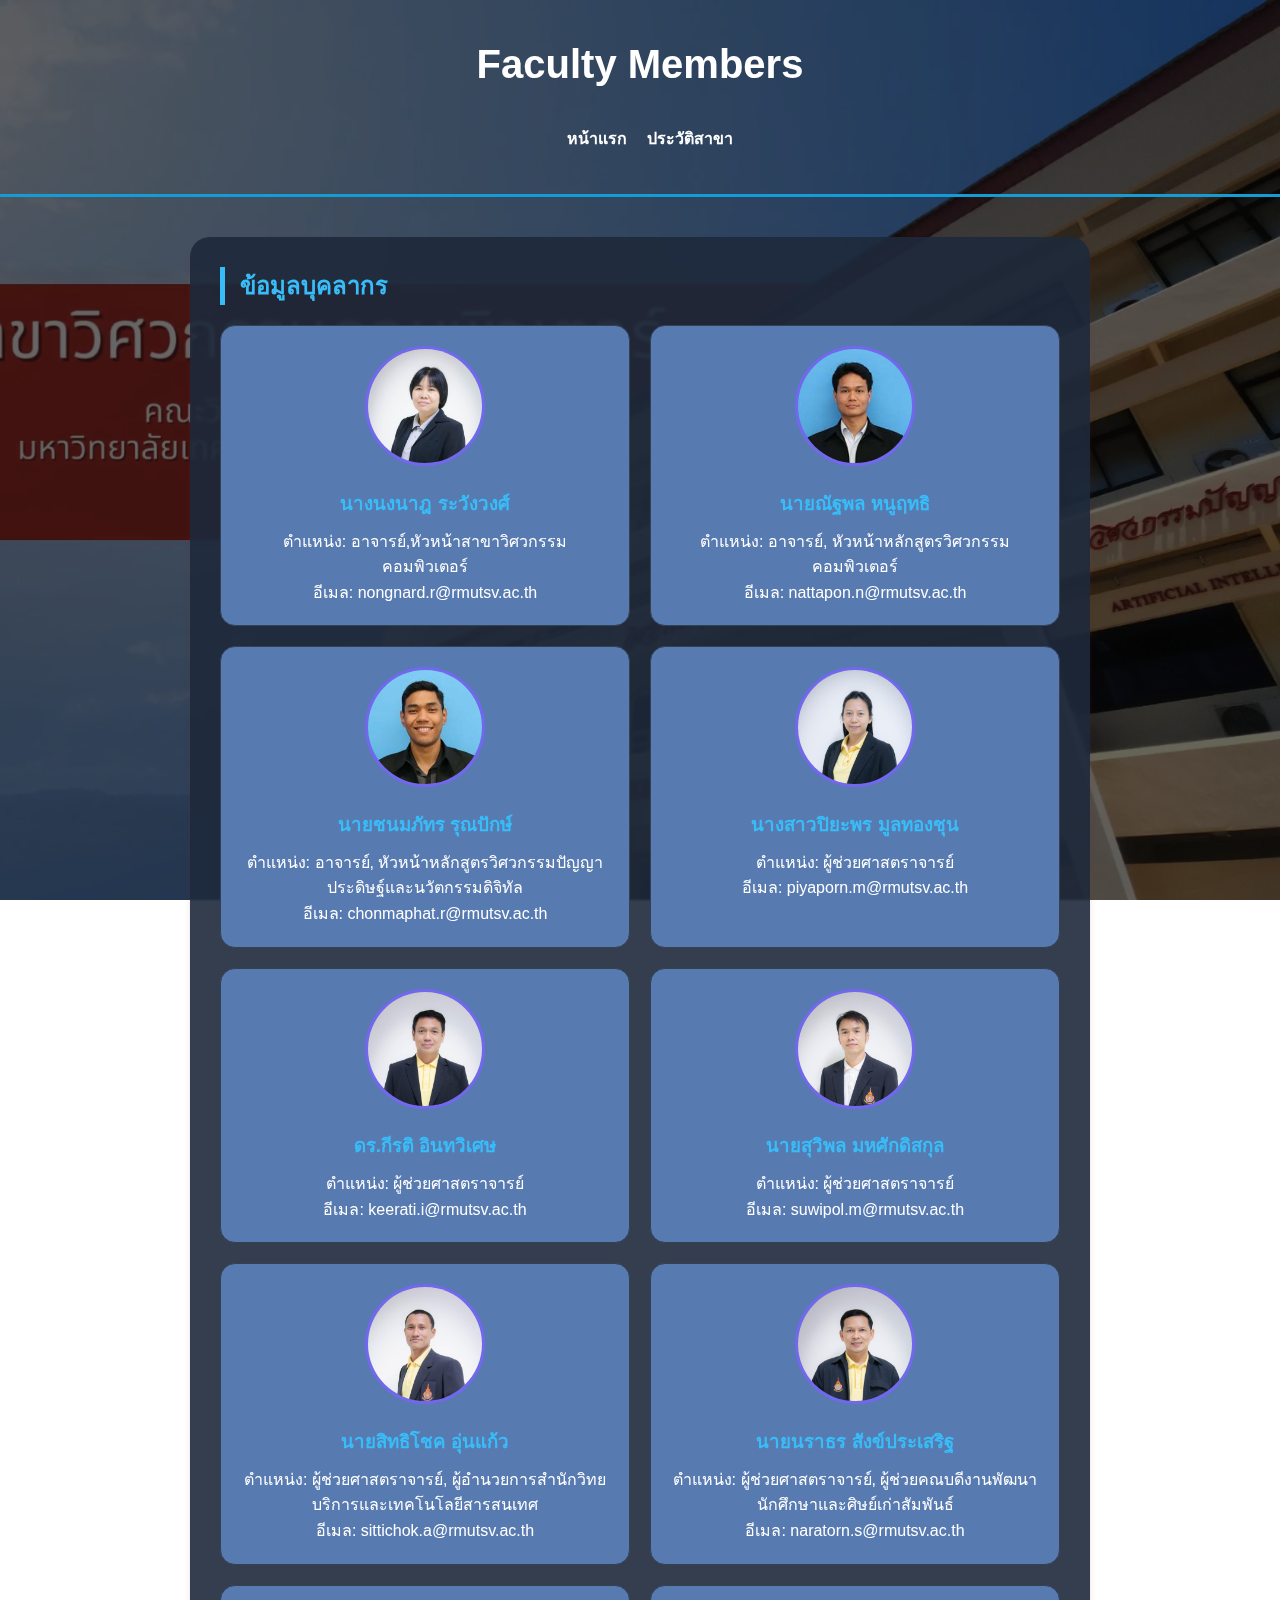
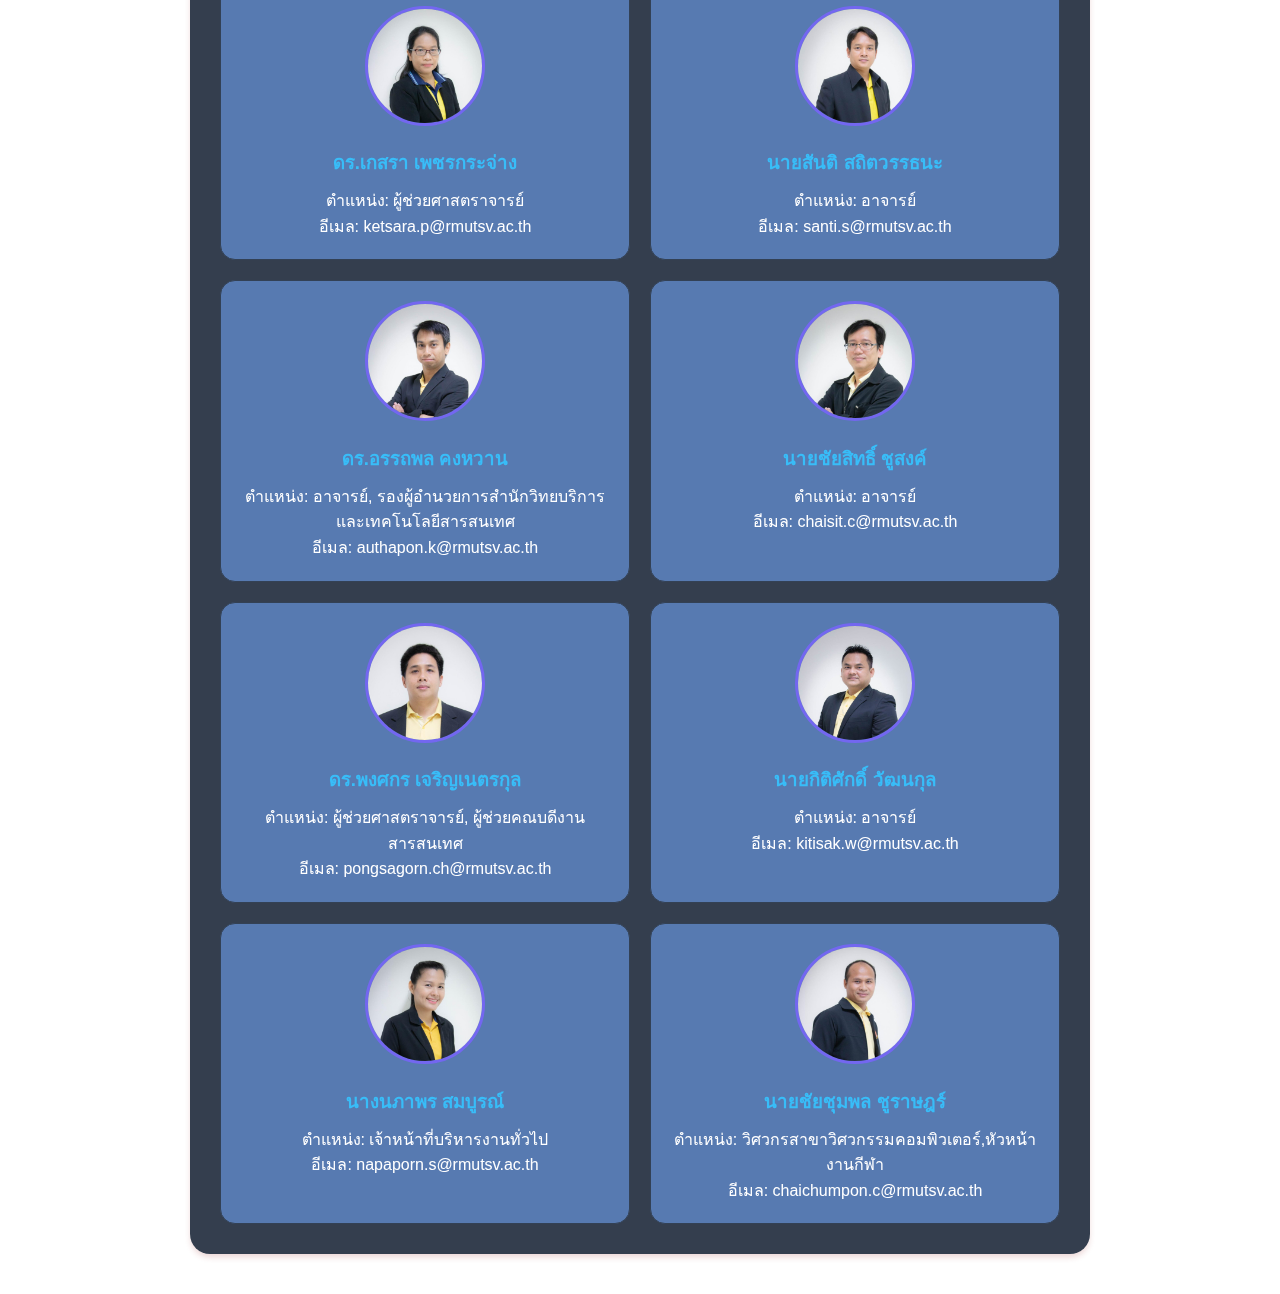
<file: staff.html>
<!DOCTYPE html>
<html lang="th">

<head>
    <meta charset="UTF-8">
    <title>บุคลากร | Computer Engineering</title>
    <link rel="stylesheet" href="css/rmutsv.css">
</head>

<body>
    <div class="video-bg-container">
        <video autoplay muted loop playsinline id="bgVideo">
            <source src="./image/FD.mp4" type="video/mp4">
        </video>
    </div>
    
    <header>
        <h1>Faculty Members</h1>
        <nav>
            <ul>
                <li><a href="index.html">หน้าแรก</a></li>
                <li><a href="history.html">ประวัติสาขา</a></li>
            </ul>
        </nav>
    </header>

    <main>
        <section id="staff-list">
            <h2>ข้อมูลบุคลากร</h2>

            <div class="staff-container">
                <div class="staff-card">
                    <img src="./image/qq.jpg" alt="อาจารย์">
                    <h3>นางนงนาฎ ระวังวงศ์</h3>
                    <p>ตำแหน่ง: อาจารย์,หัวหน้าสาขาวิศวกรรมคอมพิวเตอร์</p>
                    <p>อีเมล: nongnard.r@rmutsv.ac.th</p>
                </div>

                <div class="staff-card">
                    <img src="./image/qw.jpg" alt="อาจารย์">
                    <h3>นายณัฐพล หนูฤทธิ</h3>
                    <p>ตำแหน่ง: อาจารย์,
                        หัวหน้าหลักสูตรวิศวกรรมคอมพิวเตอร์</p>
                    <p>อีเมล: nattapon.n@rmutsv.ac.th</p>
                </div>
            </div>
            <div class="staff-container">
                <div class="staff-card">
                    <img src="./image/qa.jpg" alt="อาจารย์">
                    <h3>นายชนมภัทร รุณปักษ์</h3>
                    <p>ตำแหน่ง: อาจารย์,
                        หัวหน้าหลักสูตรวิศวกรรมปัญญาประดิษฐ์และนวัตกรรมดิจิทัล</p>
                    <p>อีเมล: chonmaphat.r@rmutsv.ac.th</p>
                </div>

                <div class="staff-card">
                    <img src="./image/qs.jpg" alt="อาจารย์">
                    <h3>นางสาวปิยะพร มูลทองชุน</h3>
                    <p>ตำแหน่ง: ผู้ช่วยศาสตราจารย์</p>
                    <p>อีเมล: piyaporn.m@rmutsv.ac.th</p>
                </div>
            </div>
            <div class="staff-container">
                <div class="staff-card">
                    <img src="./image/qd.jpg" alt="อาจารย์">
                    <h3>ดร.กีรติ อินทวิเศษ</h3>
                    <p>ตำแหน่ง: ผู้ช่วยศาสตราจารย์</p>
                    <p>อีเมล: keerati.i@rmutsv.ac.th</p>
                </div>

                <div class="staff-card">
                    <img src="./image/qf.jpg" alt="อาจารย์">
                    <h3>นายสุวิพล มหศักดิสกุล</h3>
                    <p>ตำแหน่ง: ผู้ช่วยศาสตราจารย์</p>
                    <p>อีเมล: suwipol.m@rmutsv.ac.th</p>
                </div>
            </div>
            <div class="staff-container">
                <div class="staff-card">
                    <img src="./image/aj.jpg" alt="อาจารย์">
                    <h3>นายสิทธิโชค อุ่นแก้ว</h3>
                    <p>ตำแหน่ง: ผู้ช่วยศาสตราจารย์,
                        ผู้อำนวยการสำนักวิทยบริการและเทคโนโลยีสารสนเทศ</p>
                    <p>อีเมล: sittichok.a@rmutsv.ac.th</p>
                </div>

                <div class="staff-card">
                    <img src="./image/qqq.jpg" alt="อาจารย์">
                    <h3>นายนราธร สังข์ประเสริฐ</h3>
                    <p>ตำแหน่ง: ผู้ช่วยศาสตราจารย์,
                        ผู้ช่วยคณบดีงานพัฒนานักศึกษาและศิษย์เก่าสัมพันธ์</p>
                    <p>อีเมล: naratorn.s@rmutsv.ac.th</p>
                </div>
            </div>
            <div class="staff-container">
                <div class="staff-card">
                    <img src="./image/ee.jpg" alt="อาจารย์">
                    <h3>ดร.เกสรา เพชรกระจ่าง</h3>
                    <p>ตำแหน่ง: ผู้ช่วยศาสตราจารย์</p>
                    <p>อีเมล: ketsara.p@rmutsv.ac.th</p>
                </div>

                <div class="staff-card">
                    <img src="./image/aaa.jpg" alt="อาจารย์">
                    <h3>นายสันติ สถิตวรรธนะ</h3>
                    <p>ตำแหน่ง: อาจารย์</p>
                    <p>อีเมล: santi.s@rmutsv.ac.th</p>
                </div>
            </div>
            <div class="staff-container">
                <div class="staff-card">
                    <img src="./image/tt.jpg" alt="อาจารย์">
                    <h3>ดร.อรรถพล คงหวาน</h3>
                    <p>ตำแหน่ง: อาจารย์,
                        รองผู้อำนวยการสำนักวิทยบริการและเทคโนโลยีสารสนเทศ</p>
                    <p>อีเมล: authapon.k@rmutsv.ac.th</p>
                </div>

                <div class="staff-card">
                    <img src="./image/hh.jpg" alt="อาจารย์">
                    <h3>นายชัยสิทธิ์ ชูสงค์</h3>
                    <p>ตำแหน่ง: อาจารย์</p>
                    <p>อีเมล: chaisit.c@rmutsv.ac.th</p>
                </div>
            </div>
            <div class="staff-container">
                <div class="staff-card">
                    <img src="./image/ss.jpg" alt="อาจารย์">
                    <h3>ดร.พงศกร เจริญเนตรกุล</h3>
                    <p>ตำแหน่ง: ผู้ช่วยศาสตราจารย์,
                        ผู้ช่วยคณบดีงานสารสนเทศ</p>
                    <p>อีเมล: pongsagorn.ch@rmutsv.ac.th</p>
                </div>

                <div class="staff-card">
                    <img src="./image/ssa.jpg" alt="อาจารย์">
                    <h3>นายกิติศักดิ์ วัฒนกุล</h3>
                    <p>ตำแหน่ง: อาจารย์</p>
                    <p>อีเมล: kitisak.w@rmutsv.ac.th</p>
                </div>
            </div>
            <div class="staff-container">
                <div class="staff-card">
                    <img src="./image/zza.jpg" alt="อาจารย์">
                    <h3>นางนภาพร สมบูรณ์</h3>
                    <p>ตำแหน่ง: เจ้าหน้าที่บริหารงานทั่วไป</p>
                    <p>อีเมล: 	napaporn.s@rmutsv.ac.th</p>
                </div>

                <div class="staff-card">
                    <img src="./image/zz.jpg" alt="อาจารย์">
                    <h3>นายชัยชุมพล ชูราษฎร์</h3>
                    <p>ตำแหน่ง: วิศวกรสาขาวิศวกรรมคอมพิวเตอร์,หัวหน้างานกีฬา</p>
                    <p>อีเมล: chaichumpon.c@rmutsv.ac.th</p>
                </div>
            </div>

        </section>
    </main>
</body>


</html>
</file>
<file: css/rmutsv.css>
/* 1. ตั้งค่าพื้นฐาน */
* {
    margin: 0;
    padding: 0;
    box-sizing: border-box;
    font-family: 'Segoe UI', Tahoma, Geneva, Verdana, sans-serif;
}

body {
    color: #ffffff;
    /* สีตัวอักษรขาวเทา */
    line-height: 1.6;
}

/* 2. ส่วนหัว (Header & Navigation) */
header {
    background-image: none;
    padding: 2rem;
    text-align: center;
    border-bottom: 3px solid #149cd6;
    /* เส้นขอบสีฟ้าสว่าง */
}

header h1 {
    color: #ffffff;
    font-size: 2.5rem;
    margin-bottom: 10px;
}

nav ul {
    list-style: none;
    display: flex;
    justify-content: center;
    gap: 20px;
    margin-top: 30px;
}

nav a {


    text-decoration: none;
    color: #ffffff;
    font-weight: bold;
    transition: 0.6s;
    animation: colorChange 1.5s infinite;
}

@keyframes colorChange {
    0% {
        color: hwb(253 8% 2%);
    }

    /* เริ่มต้นด้วยสีเหลือง */
    50% {
        color: #38bdf8;
    }

    /* กลายเป็นสีฟ้าสว่าง */
    100% {
        color: hsl(0, 0%, 100%);
    }

    /* กลับมาเป็นสีเหลือง */
}

nav a:hover {
    color: #38bdf8;
}

/* 3. ส่วนเนื้อหา (Main Content) */
main {
    max-width: 1000px;
    margin: 40px auto;
    padding: 0 20px;
}

section {
    background-color: #1e293b;
    padding: 30px;
    border-radius: 12px;
    margin-bottom: 30px;
    box-shadow: 0 4px 6px -1px rgba(157, 42, 42, 0.2);
}

h2 {
    color: #38bdf8;
    margin-bottom: 15px;
    border-left: 5px solid #38bdf8;
    padding-left: 15px;
}

/* 4. การตกแต่ง List และปุ่ม */
ul {
    padding-left: 20px;
}

li {
    margin-bottom: 10px;
}

/* 5. ส่วนท้าย (Footer) */
footer {
    text-align: center;
    padding: 40px;
    color: #ff0000;
    font-size: 0.9rem;
}

.form-group {
    margin-bottom: 15px;
    display: flex;
    flex-direction: column;
}

label {
    margin-bottom: 5px;
    color: #38bdf8;
    font-weight: bold;
}

input,
select {
    padding: 10px;
    border-radius: 5px;
    border: 1px solid #334155;

    color: rgb(0, 0, 0);
}

/* สไตล์ปุ่มยืนยันการลงทะเบียน */
.btn-submit {
    background: linear-gradient(135deg, #7367f0 0%, #9e95f5 100%);
    /* ไล่เฉดสีม่วงตามรูปตัวอย่าง */
    color: white;
    padding: 14px 28px;
    border: none;
    border-radius: 8px;
    /* ขอบมนที่ดูทันสมัย */
    font-size: 16px;
    font-weight: 600;
    cursor: pointer;
    transition: all 0.3s ease;
    /* ทำให้การเปลี่ยนแปลงนุ่มนวล */
    box-shadow: 0 4px 15px rgba(115, 103, 240, 0.3);
    /* เพิ่มเงาให้ปุ่มดูมีมิติ */
    width: 100%;
    letter-spacing: 0.5px;
    outline: none;
}

/* เอฟเฟกต์เมื่อเมาส์ชี้ (Hover) */
.btn-submit:hover {
    transform: translateY(-2px);
    /* ปุ่มลอยขึ้นเล็กน้อย */
    box-shadow: 0 6px 20px rgba(115, 103, 240, 0.5);
    /* เงาเข้มขึ้น */
    filter: brightness(1.1);
    /* สว่างขึ้นเล็กน้อย */
}

/* เอฟเฟกต์เมื่อกดปุ่ม (Active) */
.btn-submit:active {
    transform: translateY(1px);
    /* ปุ่มยุบลงเมื่อกด */
}

#resultMessage {
    margin-top: 15px;
    text-align: center;
    font-weight: bold;
}

/* จัดกลุ่มการ์ดบุคลากร */
.staff-container {
    display: grid;
    grid-template-columns: repeat(auto-fit, minmax(250px, 1fr));
    /* ปรับจำนวนคอลัมน์ตามขนาดจอ */
    gap: 20px;
    margin-top: 20px;
}

/* สไตล์การ์ดแต่ละคน */
.staff-card {
    background-color: #577ab1;
    padding: 20px;
    border-radius: 15px;
    text-align: center;
    border: 1px solid #334155;
    transition: transform 0.3s ease;
}

.staff-card:hover {
    transform: translateY(-10px);
    border-color: #7367f0;
}

.staff-card img {
    width: 120px;
    height: 120px;
    border-radius: 50%;
    /* ทำรูปเป็นวงกลม */
    margin-bottom: 15px;
    border: 3px solid #7367f0;
}

.staff-card h3 {
    color: #38bdf8;
    margin-bottom: 10px;
}

/* จัดกลุ่มรูปภาพและข้อความ */
.history-item {
    display: flex;
    align-items: center;
    gap: 30px;
    margin: 40px 0;
}

/* สลับด้านรูปภาพ (ใช้สำหรับ class reverse) */
.history-item.reverse {
    flex-direction: row-reverse;
}

/* ปรับแต่งกรอบรูปภาพ */
.history-image {
    flex: 1;
}

.history-image img {
    width: 100%;
    height: auto;
    border-radius: 12px;
    /* ขอบมน */
    box-shadow: 0 10px 20px rgba(0, 0, 0, 0.3);
    /* เพิ่มมิติด้วยเงา */
    border: 2px solid #38bdf8;
    /* เส้นขอบสีฟ้าเทค */
}

/* ปรับแต่งส่วนข้อความข้างรูป */
.history-item article {
    flex: 1.0;
}

/* เมื่อดูในมือถือ ให้รูปอยู่บน ข้อความอยู่ล่าง */
@media (max-width: 768px) {

    .history-item,
    .history-item.reverse {
        flex-direction: column;
    }
}

#image-slider {
    width: 100%;
    /* กว้างเต็มหน้าจอ */
    max-width: 1200px;
    /* หรือกำหนดความกว้างสูงสุดที่ต้องการ */
    margin: 20px auto;
    /* จัดกึ่งกลาง */
    overflow: hidden;
    /* ตัดส่วนเกินออก */
    border-radius: 15px;
    /* ขอบมนตามดีไซน์ */
    border: 3px solid #38bdf8;
    /* เส้นขอบสีฟ้า */
    box-shadow: 0 10px 30px rgba(0, 0, 0, 0.5);
    /* เพิ่มเงาให้ดูใหญ่และลอยออกมา */
}

.slide img {
    display: block;
    /* มั่นใจว่ารูปแสดงผลเป็นบล็อก */
    height: auto;
    object-fit: cover;
}

/* ใส่เพิ่มใน rmutsv.css */
.fade {
    animation-name: fade;
    animation-duration: 1.5s;
}

@keyframes fade {
    from {
        opacity: .4
    }

    to {
        opacity: 1
    }
}

.video-container {
    position: relative;
    width: 100%;
    height: 100vh;
    /* ความสูงเต็มหน้าจอ */
    overflow: hidden;
    display: flex;
    align-items: center;
    justify-content: center;
}

#myVideo {
    position: absolute;
    right: 0;
    bottom: 0;
    min-width: 100%;
    min-height: 100%;
    width: auto;
    height: auto;
    z-index: -1;
    /* ส่งวิดีโอไปอยู่ข้างหลังสุด */
    object-fit: cover;
    /* ป้องกันวิดีโอเบี้ยว */
}

/* เพิ่มเลเยอร์สีมืดทับวิดีโอเพื่อให้ตัวหนังสืออ่านง่ายขึ้น */
.video-container::after {
    content: "";
    position: absolute;
    top: 0;
    left: 0;
    width: 100%;
    height: 100%;
    background: rgba(0, 0, 0, 0.5);
    /* สีดำโปร่งแสง 50% */
    z-index: 0;
}

.content {
    position: relative;
    z-index: 10;
    /* ดันเนื้อหาขึ้นมาอยู่บนสุด */
    text-align: center;
    color: white;
}

/* คอนเทนเนอร์สำหรับควบคุมวิดีโอพื้นหลัง */
.video-bg-container {
    position: fixed;
    /* ตรึงไว้กับหน้าจอ */
    top: 0;
    left: 0;
    width: 100%;
    height: 100%;
    z-index: -100;
    /* ส่งไปอยู่เลเยอร์หลังสุด (ค่าติดลบเยอะๆ) */
    overflow: hidden;
}

#bgVideo {
    width: 100%;
    height: 100%;
    object-fit: cover;
    /* บังคับให้วิดีโอขยายเต็มหน้าจอโดยไม่เสียสัดส่วน */
    filter: brightness(0.5);
    /* ปรับให้วิดีโอมืดลงเล็กน้อยเพื่อให้ตัวหนังสืออ่านง่ายขึ้น */
}

/* ปรับแต่ง Section อื่นๆ ให้โปร่งแสงเพื่อเห็นวิดีโอ */
section {
    background-color: rgba(30, 41, 59, 0.7);
    /* ใช้สีโปร่งแสง 70% */
    backdrop-filter: blur(5px);
    /* เพิ่มเอฟเฟกต์กระจกฝ้า (ถ้าต้องการ) */
    margin: 20px;
    border-radius: 15px;
}

/* วิดีโอพื้นหลังแบบตรึงทั้งหน้าจอ */
.video-bg-fixed {
    position: fixed;
    top: 0;
    left: 0;
    width: 100vw;
    height: 100vh;
    z-index: -100;
    overflow: hidden;
    /* เพิ่มบรรทัดนี้: ช่วยให้การแคปภาพจับจังหวะวิดีโอได้ดีขึ้น */
    will-change: transform;
    background-color: #0f172a;
    /* สีสำรองถ้าเรนเดอร์ไม่ทัน */
}

#bgVideo {
    width: 100%;
    height: 100%;
    object-fit: cover;
    /* บังคับให้เต็มจอไม่เบี้ยว */
    filter: brightness(0.4);
    /* ทำให้วิดีโอมืดลงเพื่อให้อ่านตัวหนังสือชัด */
}

section,
main section,
#registration {
    background-color: rgba(30, 41, 59, 0.9) !important;
    /* เพิ่มความเข้มเป็น 0.9 เพื่อให้แคปแล้วไม่จางหาย */
    backdrop-filter: none;
    /* ปิดตัวนี้ชั่วคราวถ้าแคปแล้วภาพพัง เพราะโปรแกรมแคปภาพบางตัวไม่รองรับ blur */
    -webkit-backdrop-filter: none;
}

/* ส่วน Hero (ข้อความบนวิดีโอตอนต้น) */
.hero-section {
    height: 40vh;
    /* ปรับความสูงให้พอดี ไม่ใหญ่เกินไป */
    display: flex;
    align-items: center;
    justify-content: center;
    text-align: center;
}

/* ปรับสไลเดอร์ให้เล็กลงตามที่ต้องการ */
#image-slider {
    width: 100%;
    /* กว้างเต็มพื้นที่ */
    max-width: 500px;
    /* ปรับให้กว้างขึ้นตามความสวยงาม */
    margin: 30px auto;
    overflow: hidden;
    border-radius: 15px;
    border: 3px solid #38bdf8;
    box-shadow: 0 10px 30px rgba(0, 0, 0, 0.5);

    /* --- จุดที่ทำให้รูปใหญ่ขึ้น --- */
    height: 500px;
    /* ปรับตัวเลขนี้ให้สูงขึ้นตามต้องการ เช่น 550px หรือ 600px */
}

.slide img {
    display: block;
    width: 100%;
    /* กว้างเต็มกรอบ */
    height: 100%;
    /* สูงเต็มกรอบ (อ้างอิงจาก 500px ของตัวพ่อ) */

    /* --- จุดที่ทำให้รูปเต็มไม่เบี้ยว --- */
    object-fit: cover;
    /* บังคับให้รูปขยายเต็มพื้นที่โดยไม่เสียสัดส่วน */
    object-position: center;
    /* จัดให้จุดกลางรูปอยู่ตรงกลาง */
}

/* ปรับให้เนื้อหาอ่านง่ายบนวิดีโอ */
main section,
#registration {
    background-color: rgba(117, 137, 181, 0.85);
    /* พื้นหลังโปร่งแสงมืดๆ */
    padding: 30px;
    margin: 20px auto;
    max-width: 900px;
    border-radius: 20px;
    backdrop-filter: blur(1px);
    /* เอฟเฟกต์เบลอพื้นหลัง */
}
</file>
